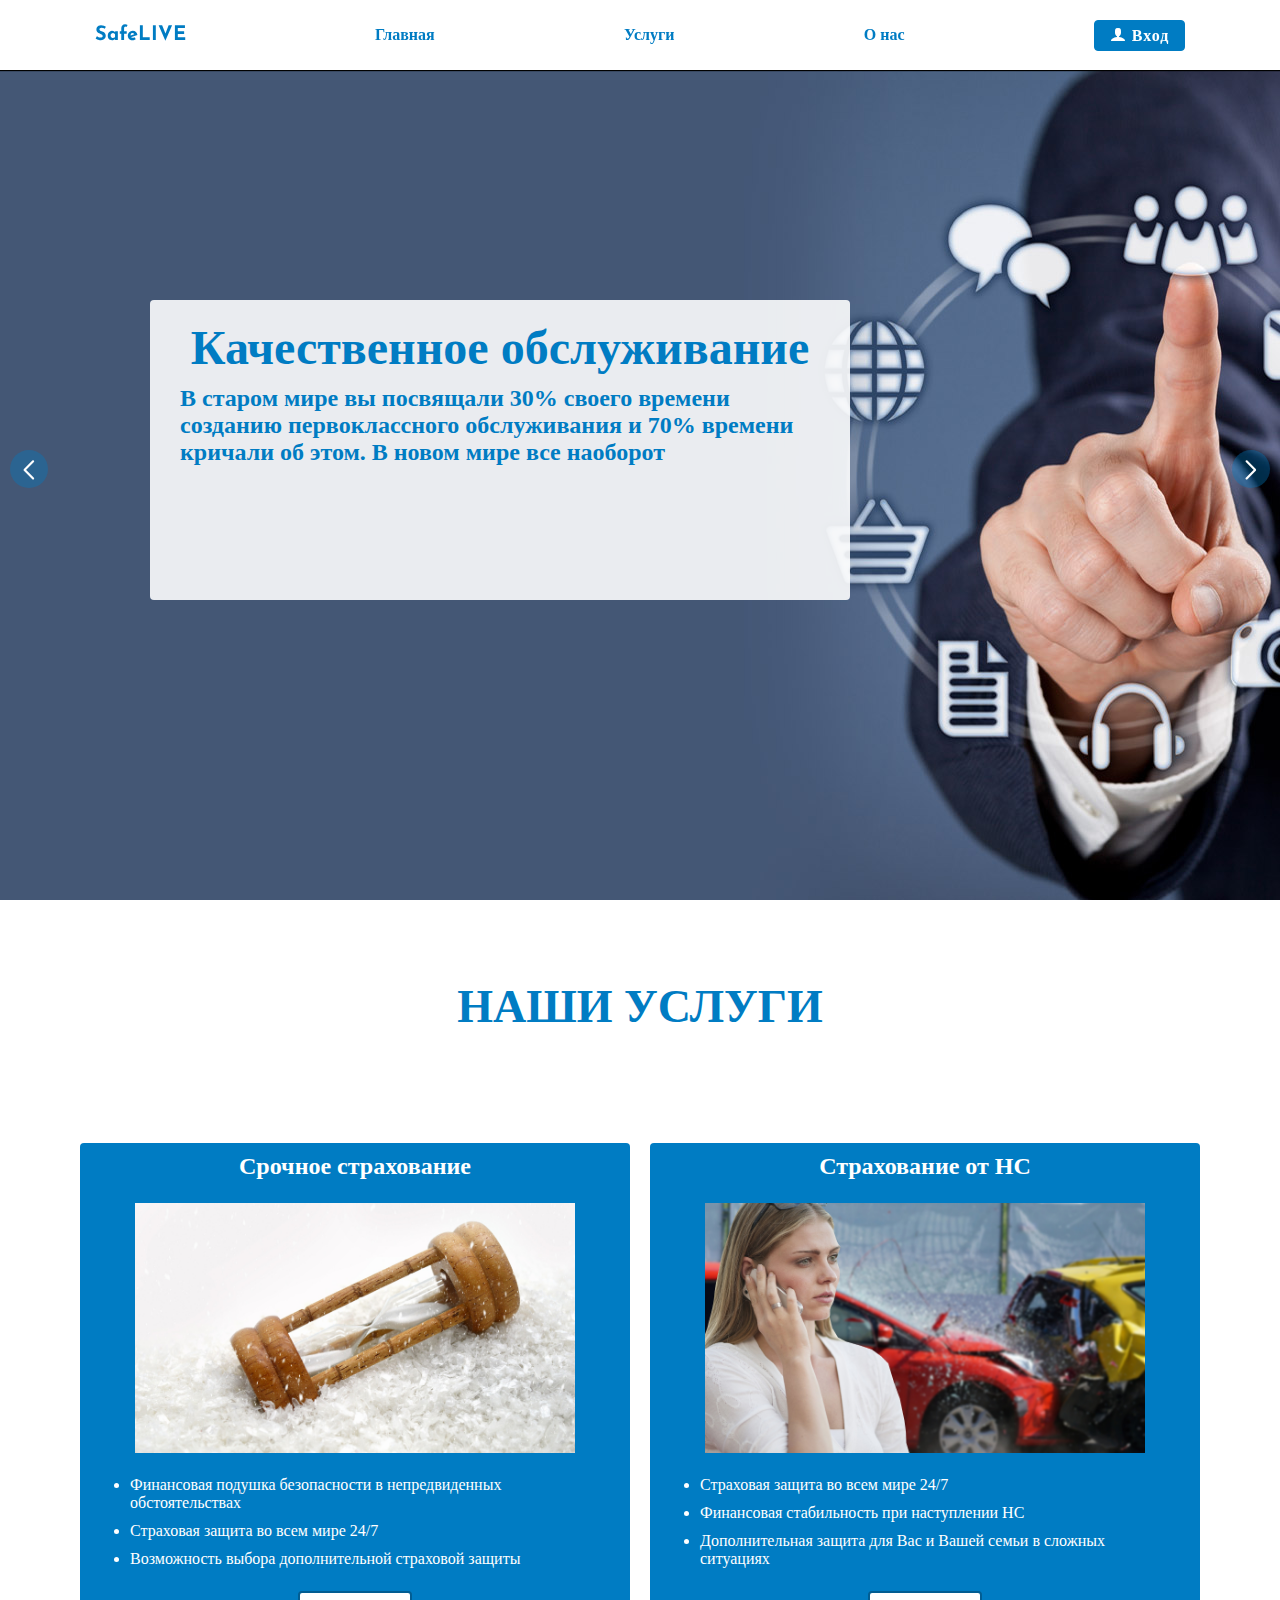
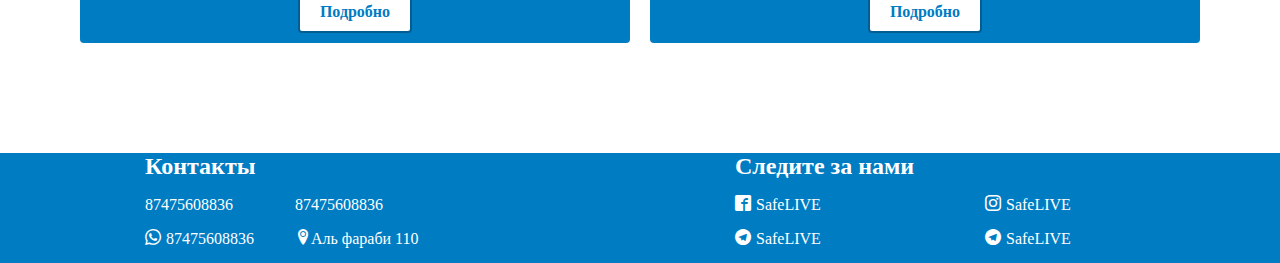
<file: index.html>
<!DOCTYPE html>
<html lang="en">

<head>
	<meta charset="UTF-8">
	<meta http-equiv="X-UA-Compatible" content="IE=edge">
	<meta name="viewport" content="width=device-width, initial-scale=1.0">
	<link rel="stylesheet" href="css/style.css">
	<title>SafeLive</title>
</head>

<body>
	<header class="header">
		<div class="header__contein _contein">
			<div class="header__contein__menu flex">
				<div class="menu__link__block">
					<a href="" class="logo__image">
						SafeLIVE
						<!-- <img src="resurses/logo.png" alt=""> -->
					</a>
				</div>
				<div class="menu__link__block"><a href="#" class="menu__link">Главная</a></div>
				<div class="menu__link__block"><a href="#models" class="menu__link">Услуги</a></div>
				<div class="menu__link__block"><a href="#about" class="menu__link">О нас</a></div>
				<div class="menu__link__block"><a href="pages/admin/login.html"
						class="menu__link btn__login icon-user">Вход</a></div>
			</div>
		</div>
	</header>
	<div class="page__body">
		<div class="slider">
			<div class="image-slider swiper">
				<div class="image-slider__wrapper swiper-wrapper">
					<div class="image-slider__slide swiper-slide">
						<div class="image-slider_content">
							<div class="slider__content">
								<div class="slider__contein">
									<img class="img" src="resurses/slider1.jpg" alt="">
									<div class="detailed__contain flex">
										<div class="detailed__contant flex">
											<div class="detailed__content__title">Качественное обслуживание</div>
											<div class="detailed__content__text">В старом мире вы посвящали 30% своего времени
												созданию первоклассного обслуживания и 70% времени кричали об этом. В новом мире все
												наоборот</div>
										</div>
									</div>
								</div>
							</div>
						</div>
					</div>
					<div class="image-slider__slide swiper-slide">
						<div class="image-slider_content">
							<div class="slider__content">
								<div class="slider__contein">
									<img class="img" src="resurses/slider2.jpg" alt="">
									<div class="detailed__contain flex">
										<div class="detailed__contant flex">
											<div class="detailed__content__title">Страхование жизний</div>
											<div class="detailed__content__text">Застрахуйтесь и работайте в спакоиствие!</div>
										</div>
									</div>
								</div>
							</div>
						</div>
					</div>
					<div class="image-slider__slide swiper-slide">
						<div class="image-slider_content">
							<div class="slider__content">
								<div class="slider__contein">
									<img class="img" src="resurses/slider3.jpg" alt="">
									<div class="detailed__contain flex">
										<div class="detailed__contant flex">
											<div class="detailed__content__title">Выгодные сделки</div>
											<div class="detailed__content__text">Танысу</div>
										</div>
									</div>
								</div>
							</div>
						</div>
					</div>
				</div>
				<!-- Стрелки -->
				<div class="swiper-button-prev"></div>
				<div class="swiper-button-next"></div>
			</div>
		</div>
		<section class="services">
			<div class="services__title">НАШИ УСЛУГИ</div>
			<div class="services__contein _contein">
				<div class="services__content">
					<div class="services__block">
						<div class="service__block__title">Срочное страхование</div>
						<div class="services__block__img">
							<img src="resurses/services1.jpg" alt="">
						</div>
						<ul class="service__block__list">
							<li class="service__block__item">Финансовая подушка безопасности в непредвиденных обстоятельствах</li>
							<li class="service__block__item">Страховая защита во всем мире 24/7</li>
							<li class="service__block__item">Возможность выбора дополнительной страховой защиты</li>
						</ul>
						<div class="service__block__buttons">
							<a href="" class="service__block__button">Подробно</a>
						</div>
					</div>
					<div class="services__block">
						<div class="service__block__title">Страхование от НС</div>
						<div class="services__block__img">
							<img src="resurses/services2.jpg" alt="">
						</div>
						<ul class="service__block__list">
							<li class="service__block__item">Страховая защита во всем мире 24/7</li>
							<li class="service__block__item">Финансовая стабильность при наступлении НС</li>
							<li class="service__block__item">Дополнительная защита для Вас и Вашей семьи в сложных ситуациях</li>
						</ul>
						<div class="service__block__buttons">
							<a href="" class="service__block__button">Подробно</a>
						</div>
					</div>
				</div>
			</div>
		</section>
		<!-- <div class="orders">
			<form action="pages/inc/add.php" method="post">
				<label for="fio">Аты-жони</label>
				<input type="text" name="fio" id="">
				<label for="iin">ЖСК</label>
				<input type="text" name="iin" id="">
				<label for="staff">Жумыс орны</label>
				<input type="text" name="staff" id="">
				<label for="risk">Риский</label>
				<input type="text" name="risk" id="">
				<label for="date-start">Дата</label>
				<input type="text" name="date-start" id="">
				<label for="price">Цена</label>
				<input type="text" name="price" id="">
				<button type="submit">Записать</button>
			</form>
		</div> -->
	</div>
	<footer class="footer" id="footerMain">
		<div class="footer__cpntainer _contein">
			<div class="footer__body">
				<div class="footer__contacts">
					<div class="footer__contacts _footer-title">Контакты</div>
					<ul class="footer__contacts__list">
						<li><a href="tel:87475608836" class="footer__contacts__link">87475608836</a></li>
						<li><a href="tel:87475608836" class="footer__contacts__link">87475608836</a></li>
						<li><a href="tel:87475608836" class="footer__contacts__link icon-whatsapp">87475608836</a></li>
						<li><a href="" class="footer__contacts__link icon-location2">Аль фараби 110</a></li>
					</ul>
				</div>
				<div class="footer__socialMedia">
					<div class="footer__socialMedia _footer-title">Следите за нами</div>
					<ul class="footer__socialMedia__list">
						<li><a href="" class="footer__socialMedia__link icon-facebook2">SafeLIVE</a></li>
						<li><a href="" class="footer__socialMedia__link icon-instagram">SafeLIVE</a></li>
						<li><a href="" class="footer__socialMedia__link icon-telegram">SafeLIVE</a></li>
						<li><a href="" class="footer__socialMedia__link icon-telegram">SafeLIVE</a></li>
					</ul>
				</div>
			</div>
		</div>
	</footer>
	<script src="js/swiper-bundle.min.js"></script>
	<script src="js/slider.js"></script>
</body>

</html>
</file>
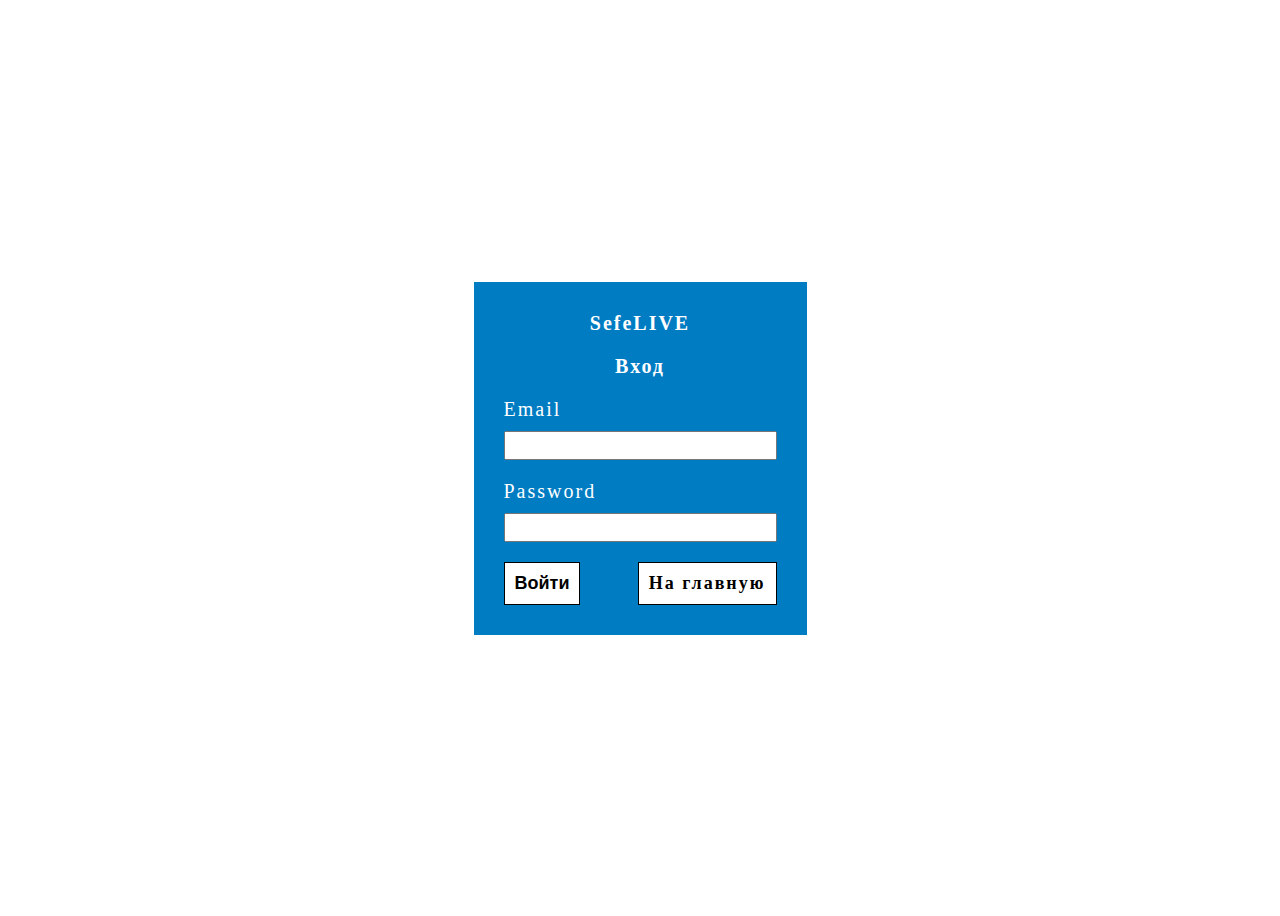
<file: pages/admin/login.html>
<!DOCTYPE html>
<html lang="en">

<head>
	<meta charset="UTF-8">
	<meta http-equiv="X-UA-Compatible" content="IE=edge">
	<meta name="viewport" content="width=device-width, initial-scale=1.0">
	<title>Вход</title>
	<link rel="stylesheet" href="../css/login.css">
</head>

<body>
	<form action="../inc/login.php" method="post">
		<div class="login__page">
			<div class="login__content">
				<div class="login__title">SefeLIVE</div>
				<div class="login__title">Вход</div>
				<div class="login__link">
					<label for="email">Email</label>
					<input type="text" name="email" id="">
					<label for="password">Password</label>
					<input type="password" name="password" id="">
				</div>
				<div class="button">
					<button type="submit">Войти</button>
					<a href="../../index.html">На главную</a>
				</div>
			</div>

		</div>
	</form>
</body>

</html>
</file>
<file: pages/css/login.css>
.login__page {
	height: 100vh;
	margin: 0 auto;
	display: flex;
	justify-content: center;
	align-items: center;
	font-size: 20px;
	letter-spacing: 2px;
}

.login__link {
	display: flex;
	flex-direction: column;
}

.login__content {
	background-color: #007cc3;
	color: white;
	padding: 30px;

}

.login__title {
	text-align: center;
	margin-bottom: 20px;
	font-weight: 700;
}

input {
	font-size: 20px;
	margin-bottom: 20px;
}

label {
	margin-bottom: 10px;
}

button {
	padding: 10px;
	font-size: 18px;
	font-weight: 700;
	border: 1px solid black;
	color: black;
	background-color: white;
	transition: .5s all ease;
}

button:hover {
	background-color: #007cc3;
	color: white;
	border: 1px solid white;
}

.button {
	display: flex;
	justify-content: space-between;
}

a {
	padding: 10px;
	font-size: 18px;
	font-weight: 700;
	border: 1px solid black;
	color: black;
	background-color: white;
	transition: .5s all ease;
	text-decoration: none;
	font-family: inherit;
	display: block;
}

a:hover {
	background-color: #007cc3;
	color: white;
	border: 1px solid white;
}

body {
	overflow: hidden;
}
</file>
<file: css/style.css>
@import url("comon.css");
@import url("header.css");
@import url("iconFonts.css");
@import url("swiper-bundle.min.css");
@import url(https://fonts.googleapis.com/css?family=Josefin+Sans:100,200,300,regular,500,600,700,100italic,200italic,300italic,italic,500italic,600italic,700italic);

.logo__image {
    color: #007cc3;
    font-size: 20px;
    font-weight: 700;
    font-family: Josefin Sans;
}

.menu__link {
    color: #007cc3;
    font-weight: 600;
}

.btn__login {
    border-radius: 4px;
    border: 1px #007cc3 solid;
    background-color: #007cc3;
    padding: 5px 15px; 
    letter-spacing: 1px;
    color: #fff;
    letter-spacing: 1px;
    transition: all 0.3s;
}

.btn__login:hover {
    background-color: #fff;
    color: #007cc3;
}


/* ============ Слайдер ================================================================================= */
.page__body {
	min-height: 100vh;
	display: flex;
	flex-direction: column;
}

.slider__contein {
	position: relative;
	height: 100vh;
}

.slider__content {
	height: 100vh;
	position: relative;
}

.detailed__contain {
	position: absolute;
	width: 100%;
	height: 100%;
	top: 0;
	left: 0;
	align-items: center;


}

/* .menu__link {
	font-weight: 600;
	transition: all 1s;
	position: relative;
	letter-spacing: 0.5px;
	text-decoration: none;
}



.menu__link::after {
	content: "";
	position: absolute;
	background-color: #fff;
	height: 3px;
	width: 0;
	left: 0;
	bottom: -10px;
	transition: 0.3s;
}

.menu__link:hover:after {
	width: 100%;
} */





.detailed__contant {
	flex-direction: column;
	/* justify-content: center; */
    align-items: center;
	/* align-items: center; */
	width: 700px;
	height: 300px;
    padding: 20px 30px;
	margin-left: 150px;
    background-color: #ffffffe3;
    border-radius: 4px;
}

.detailed__contant>*:not(:last-child) {
	margin-bottom: 10px;
}

.detailed__content__title {
	font-size: 48px;
	font-weight: 700;
    color: #007cc3;
    text-align: center;
}

.detailed__content__text {
	font-size: 24px;
    color: #007cc3;
    font-weight: 600;
    text-align: left;
	/* font-weight: 700; */
}

.open__car__about {
	padding: 10px;
	text-align: center;
	background-color: #fff;
	color: black;
	margin-top: 10px;
	font-size: 20px;
	font-weight: 600;
	transition: all 0.5s;
}

.open__car__about:hover {
	background-color: #000;
	color: #fff;
}

/* Стрелки */
.image-slider .swiper-button-prev::after,
.image-slider .swiper-button-next::after {
	color: #fff;
	font-size: 1.5vw;
	font-weight: 700;
	width: 3vw;
	height: 3vw;
	border-radius: 50%;
	background-color: #007cc35d;
	transition: all 0.3s;
}



.image-slider .swiper-button-prev:hover::after,
.image-slider .swiper-button-next:hover::after {
	background-color: #007cc3;
	border-radius: 50%;
}

/* ============ Слайдер ================================================================================= */
/* .services {
	height: 100vh;
} */

.services__contein {
	height: 80vh;
	display: flex;
	justify-content: center;
	align-items: center;
}

.services__content {
	display: flex;
	justify-content: space-between;
	align-items: center;

}


.services__title {
	font-size: 46px;
	text-align: center;
	font-weight: 700;
	color: #007cc3;
	margin-top: 80px;
}

.services__block {
	padding: 10px 0;
	background-color: #007cc3;
	border-radius: 4px;
	color: #fff;
	width: 550px;
	height: 500px;
	display: flex;
	flex-direction: column;
	justify-content: space-between;
	align-items: center;
}

.services__content > *:not(:last-child) {
	margin-right: 20px;
}
 
.services__block__img {
	height: 250px;
	width: 80%;
}

.services__block__img img {
	width: 100%;
	height: 100%;
	object-fit: cover;
}

.service__block__title {
	font-size: 24px;
	font-weight: 600;	
}

.service__block__list > *:not(:last-child) {
	margin-bottom: 10px;
}

.service__block__item {
	list-style-type: disc;
}

.service__block__list {
	padding: 0 50px;
}

.service__block__button {
	background-color: #fff;
	color: #007cc3;
	padding: 10px 20px;
	border-radius: 4px;
	border: 2px #025d92 solid;
	transition: all 0.3s;
	font-weight: 600;
}

.service__block__button:hover {
	background-color: #007cc3;
	color: #fff;
}


/* ============ Подвал  ================================================================================= */

._footer-title {
	font-size: 24px;
	line-height: 29 / 24 * 100%;
	color: white;
	font-weight: 700;

}

.footer {
	background-color: #007cc3;
}

.footer__body {
	display: flex;
	justify-content: space-around;

}

.footer__main {
	display: flex;
	flex-direction: column;
	align-items: flex-start;

}


/*Общи заголовки подвала*/
._footer-title {
	margin: 0px 0px 15px 0px;
}

.footer__contacts__list {
	display: flex;
	max-width: 300px;
	flex-wrap: wrap;
	justify-content: space-between;
}

.footer__socialMedia__list {
	display: flex;
	max-width: 400px;
	flex-wrap: wrap;
	justify-content: space-between;
}

/*Контакты*/
.footer__contacts__list li:not(:last-child) {
	margin: 0px 0px 15px 0px;
}

.footer__contacts__link {
	display: inline-block;
	color: #fff;
	transition: color 0.3s ease 0s;
	line-height: 120%;
	width: 150px;
}

/*Социальные сети*/
.footer__socialMedia__list li:not(:last-child) {
	margin: 0px 0px 15px 0px;
}

.footer__socialMedia__link {
	display: inline-block;
	color: #fff;
	transition: color 0.3s ease 0s;
	line-height: 120%;
	width: 150px;
}

.footer__logo {
	max-width: 170px;
	background-color: #fff;
	object-fit: cover;
}

.footer__logo img {
	width: 100%;
	height: 100%;
	object-fit: cover;
}
</file>
